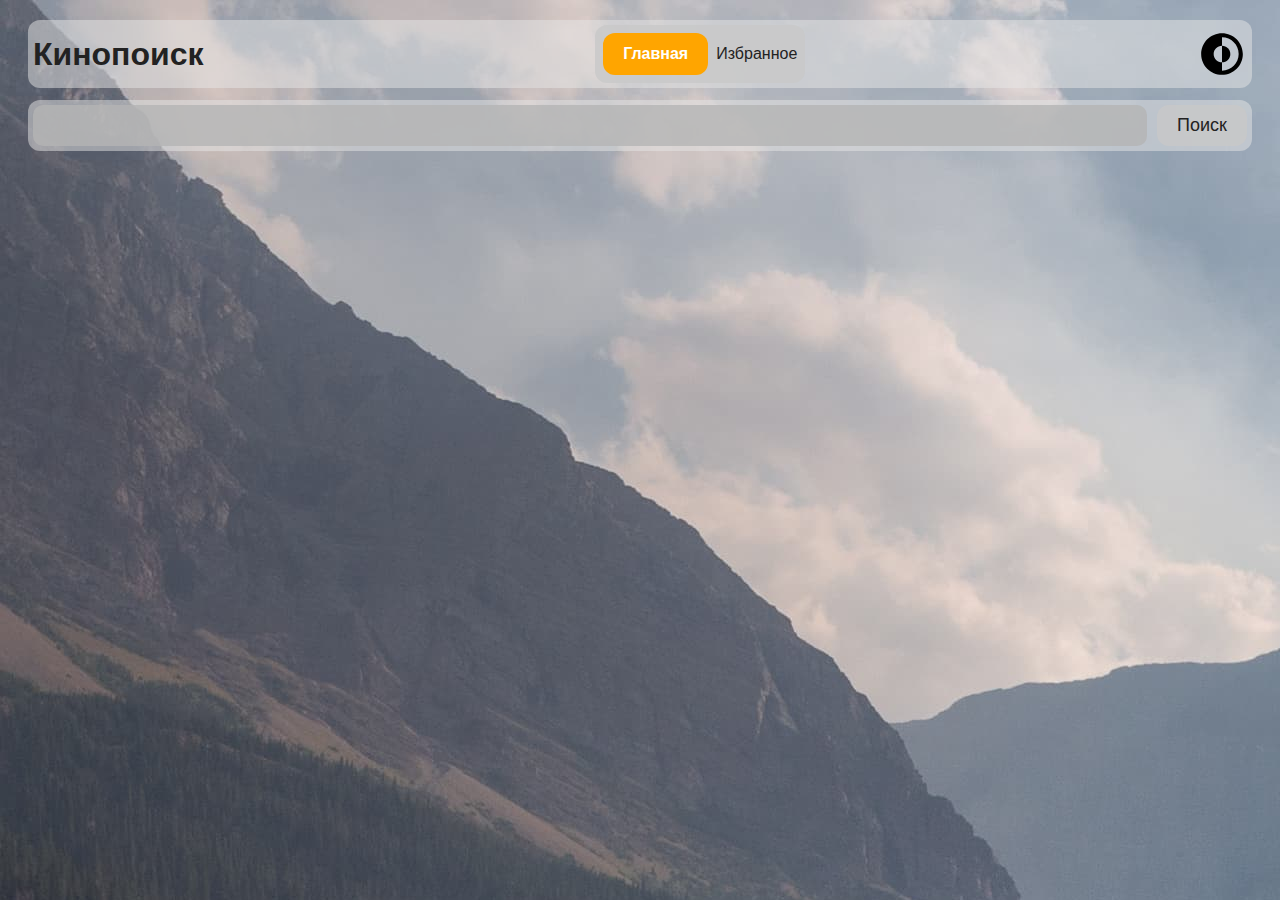
<file: index.html>
<!DOCTYPE html>
<html lang="en">
  <head>
    <meta charset="UTF-8" />
    <meta name="viewport" content="width=device-width, initial-scale=1.0" />
    <title>Kinopoisk</title>
    <link rel="stylesheet" href="./css/style.css" />
    <script src="./js/script.js" defer></script>
  </head>
  <body>
    <header class="rounded">
      <h1>Кинопоиск</h1>
      <nav class="darkBg">
        <a href="./index.html" class="active">Главная</a>
        <a href="./favorite.html">Избранное</a>
      </nav>
      <img src="./img/themeChange.svg" alt="themeChange" id="themeChange" />
    </header>
    <div class="search rounded">
      <input type="search" id="search" />
      <button class="darkBg" id="searchBtn">Поиск</button>
    </div>
    <div class="loader rounded"></div>
    <div class="main rounded">
      <div class="movieTitle darkBg">MIB</div>
      <div class="movie darkBg">
        <div class="movieImg"></div>
        <div class="movieDescription"></div>
      </div>
      <div class="movieTitle darkBg"></div>
      <div class="similarMovies darkBg">
        <div class="similarCard"></div>
      </div>
    </div>
  </body>
</html>
</file>
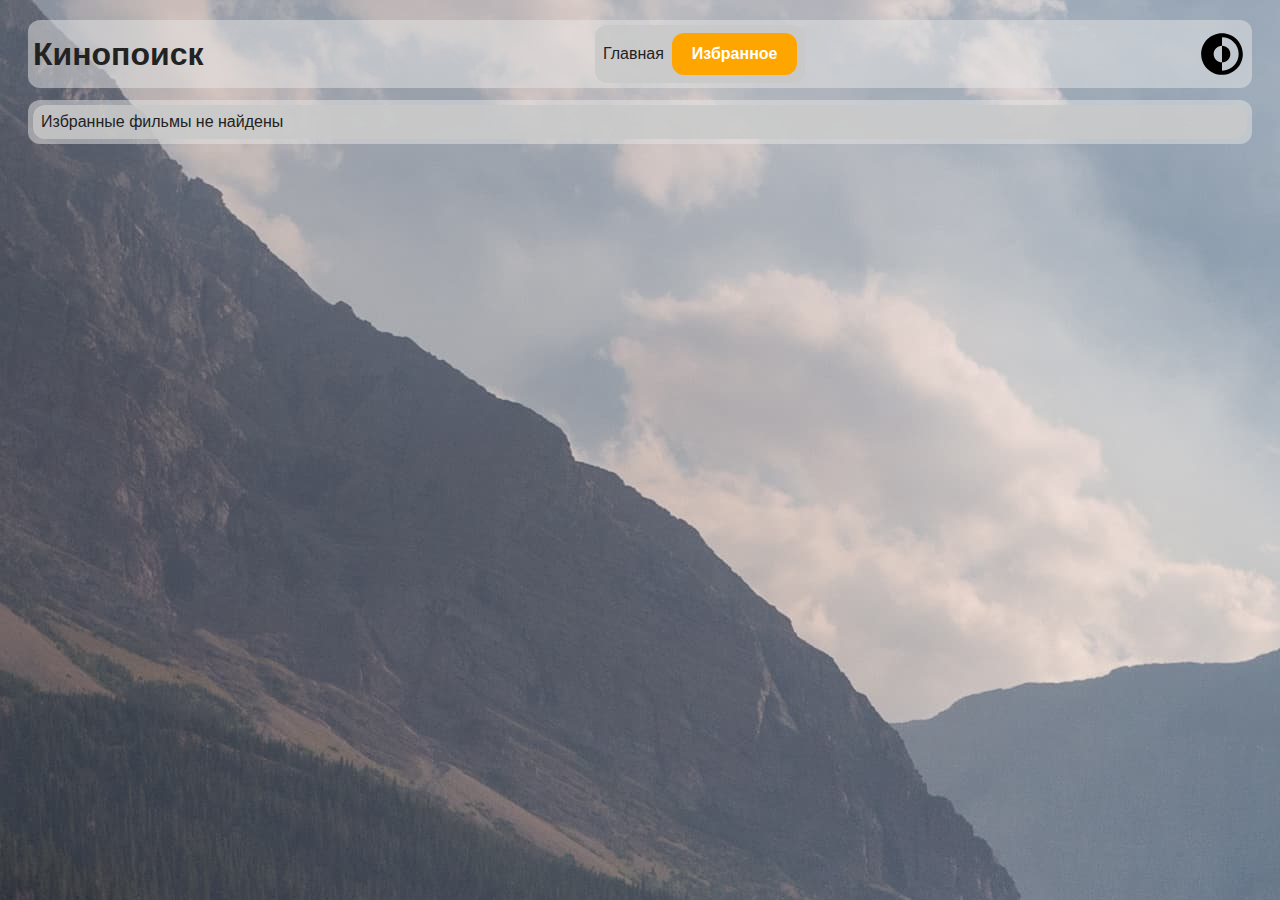
<file: favorite.html>
<!DOCTYPE html>
<html lang="en">
  <head>
    <meta charset="UTF-8" />
    <meta name="viewport" content="width=device-width, initial-scale=1.0" />
    <title>Kinopoisk</title>
    <script src="./js/script.js" defer></script>
    <link rel="stylesheet" href="./css/favorites.css" />
  </head>
  <body>
    <header class="rounded">
      <h1>Кинопоиск</h1>
      <nav class="darkBg">
        <a href="./index.html">Главная</a>
        <a href="./favorite.html" class="active">Избранное</a>
      </nav>
      <img src="./img/themeChange.svg" alt="themeChange" id="themeChange" />
    </header>
    <div class="main rounded">
      <div class="favoriteMovies darkBg"></div>
    </div>
    <script>
      document.addEventListener("DOMContentLoaded", () => {
        displayFavorites();
      });
    </script>
  </body>
</html>
</file>
<file: css/style.css>
* {
  margin: 0;
  padding: 0;
  box-sizing: border-box;
  text-decoration: none;
  font-family: Arial, Helvetica, sans-serif;
  color: #222;
  list-style: none;
}
:root {
  --bgRounded: rgba(230, 230, 230, 0.5);
  --bgDark: rgba(200, 200, 200, 0.8);
}
.rounded {
  padding: 5px;
  margin-bottom: 12px;
  border-radius: 12px;
  background-color: var(--bgRounded);
}
.darkBg {
  padding: 8px;
  border-radius: 12px;
  background-color: var(--bgDark);
}
.active {
  background-color: orange;
  color: white;
  border-radius: 12px;
  font-weight: 700;
  padding: 12px 20px;
}
body {
  min-height: 100vh;
  background-image: url(/img/background.jpg);
  padding: 20px 28px;
  animation: bgAnimation 1000s infinite linear;
}
@keyframes bgAnimation {
  0% {
    background-position: top left;
  }
  25% {
    background-position: top right;
  }
  50% {
    background-position: right bottom;
  }
  75% {
    background-position: bottom left;
  }
  100% {
    background-position: left top;
  }
}
.loader {
  display: none;
  height: 14px;
  --c: no-repeat linear-gradient(#000 0 0);
  background: var(--c), var(--c), #fff;
  background-size: 60% 100%;
  animation: l16 3s infinite;
}
@keyframes l16 {
  0% {
    background-position: -150% 0, -150% 0;
  }
  66% {
    background-position: 250% 0, -150% 0;
  }
  100% {
    background-position: 250% 0, 250% 0;
  }
}
header {
  display: flex;
  justify-content: space-between;
  align-items: center;
}
nav {
  display: flex;
  gap: 8px;
  align-items: center;
}
#themeChange {
  width: 50px;
  height: 50px;
  cursor: pointer;
  transition: all 0.3s linear;
}
.search {
  display: flex;
  gap: 10px;
}
.search input {
  flex-grow: 1;
  border: none;
  border-radius: 10px;
  outline: none;
  padding: 0 10px;
  font-size: 18px;
  background-color: rgba(180, 180, 180, 0.8);
}
#searchBtn {
  font-size: 18px;
  cursor: pointer;
  border: none;
  padding: 10px 20px;
}
.main {
  display: none;
}
.movieTitle {
  display: none;
  text-align: center;
  font-size: 24px;
  margin-bottom: 12px;
}
.movie {
  display: none;
  justify-content: space-between;
  gap: 0 12px;
  margin-bottom: 12px;
}
.movieImg {
  width: 400px;
  height: 600px;
  border-radius: 12px;
  background-image: url(/img/film1.jpg);
  background-position: center;
  background-repeat: no-repeat;
  background-size: cover;
}
.movieDescription {
  flex-grow: 1;
  display: flex;
  flex-direction: column;
  gap: 12px;
}
.desc {
  display: flex;
  color: rgba(73, 60, 60, 0.1);
  padding: 12px;
  border-radius: 12px;
}
.desc p {
  width: 50%;
  font-size: 20px;
  font-weight: bold;
}
.similarMovies {
  display: none;
  grid-template-columns: repeat(4, 1fr);
  gap: 30px 30px;
}
.similarCard {
  background-image: url(/img/film2.jpg);
  background-repeat: no-repeat;
  height: 600px;
  border-radius: 16px;
  background-size: cover;
  background-position: center;
  display: flex;
  align-items: flex-end;
  position: relative;
}
.similarCard p {
  width: 100%;
  color: #fff;
  background-color: rgba(230, 230, 230, 0.3);
  font-size: 24px;
  text-align: center;
  padding: 20px 40px;
  border-radius: 0 0 16px 16px;
}
.similar {
  background-image: url(/img/favBtn.svg);
  width: 60px;
  height: 60px;
  position: absolute;
  top: 20px;
  left: 20px;
  background-color: rgba(230, 230, 230, 0.3);
  background-repeat: no-repeat;
  background-position: center;
  background-size: 50px;
  border-radius: 12px;
  cursor: pointer;
}
.similar:active {
  background-color: white;
}
.dark .rounded {
  background-color: rgba(130, 130, 130, 0.5);
}
.dark .darkBg {
  background-color: rgba(180, 180, 180, 0.8);
}
.dark #themeChange {
  transform: rotate(180deg);
  filter: invert(100%);
}
@media screen and (max-width: 1024px) {
  .similarMovies {
    display: grid;
    grid-template-columns: repeat(3, 1fr);
  }
}
@media screen and (max-width: 768px) {
  .similarMovies {
    display: grid;
    grid-template-columns: repeat(2, 1fr);
  }
}
@media screen and (max-width: 425px) {
  .similarMovies {
    display: grid;
    grid-template-columns: repeat(1, 1fr);
  }
  h1 {
    font-size: 20px;
  }
  nav a {
    font-size: 12px;
  }
  .active {
    padding: 4px 12px;
    border-radius: 8px;
  }
  #themeChange {
    width: 40px;
    height: 40px;
  }
  .search input {
    font-size: 16px;
  }
  #searchBtn {
    font-size: 16px;
  }
  .movie {
    flex-wrap: wrap;
  }
  .movieTitle {
    font-size: 20px;
  }
}
@media screen and (max-width: 375px) {
  .similarMovies {
    display: grid;
    grid-template-columns: repeat(1, 1fr);
  }
  h1 {
    font-size: 16px;
  }
  nav a {
    font-size: 12px;
  }
  .active {
    border-radius: 8px;
  }
  #themeChange {
    width: 40px;
    height: 40px;
  }
  .search input {
    font-size: 12px;
  }
  #searchBtn {
    font-size: 12px;
  }
  .movie {
    flex-wrap: wrap;
  }
  .movieTitle {
    font-size: 18px;
  }
  .desc p {
    font-size: 14px;
  }
  .similar {
    top: 10px;
    left: 10px;
    background-size: 30px;
    width: 50px;
    height: 50px;
  }
}
@media screen and (max-width: 320px) {
  .similarMovies {
    display: grid;
    grid-template-columns: repeat(1, 1fr);
  }
  h1 {
    font-size: 12px;
  }
  nav a {
    font-size: 8px;
  }
  .active {
    border-radius: 6px;
  }
  #themeChange {
    width: 30px;
    height: 30px;
  }
  .search input {
    font-size: 10px;
  }
  #searchBtn {
    font-size: 10px;
  }
  .movie {
    flex-wrap: wrap;
  }
  .movieTitle {
    font-size: 14px;
  }
  .desc p {
    font-size: 12px;
  }
  .similar {
    top: 10px;
    left: 10px;
    background-size: 30px;
    width: 40px;
    height: 40px;
  }
}
</file>
<file: css/favorites.css>
* {
  margin: 0;
  padding: 0;
  box-sizing: border-box;
  text-decoration: none;
  font-family: Arial, Helvetica, sans-serif;
  color: #222;
  list-style: none;
}
:root {
  --bgRounded: rgba(230, 230, 230, 0.5);
  --bgDark: rgba(200, 200, 200, 0.8);
}
.rounded {
  padding: 5px;
  margin-bottom: 12px;
  border-radius: 12px;
  background-color: var(--bgRounded);
}
.darkBg {
  padding: 8px;
  border-radius: 12px;
  background-color: var(--bgDark);
}
.active {
  background-color: orange;
  color: white;
  border-radius: 12px;
  font-weight: 700;
  padding: 12px 20px;
}
body {
  min-height: 100vh;
  background-image: url(/img/background.jpg);
  padding: 20px 28px;
  animation: bgAnimation 1000s infinite linear;
}
@keyframes bgAnimation {
  0% {
    background-position: top left;
  }
  25% {
    background-position: top right;
  }
  50% {
    background-position: right bottom;
  }
  75% {
    background-position: bottom left;
  }
  100% {
    background-position: left top;
  }
}
@keyframes l16 {
  0% {
    background-position: -150% 0, -150% 0;
  }
  66% {
    background-position: 250% 0, -150% 0;
  }
  100% {
    background-position: 250% 0, 250% 0;
  }
}
header {
  display: flex;
  justify-content: space-between;
  align-items: center;
}
nav {
  display: flex;
  gap: 8px;
  padding: 8px;
  align-items: center;
}
#themeChange {
  width: 50px;
  height: 50px;
  cursor: pointer;
  transition: all 0.3s linear;
}
.movieTitle {
  display: none;
  text-align: center;
  font-size: 24px;
  margin-bottom: 12px;
}
.movie {
  display: none;
  justify-content: space-between;
  gap: 0 12px;
  margin-bottom: 12px;
}
.movieImg {
  width: 400px;
  height: 600px;
  border-radius: 12px;
  background-image: url(/img/film1.jpg);
  background-position: center;
  background-repeat: no-repeat;
  background-size: cover;
}
.movieDescription {
  flex-grow: 1;
  display: flex;
  flex-direction: column;
  gap: 12px;
}
.favoriteMovies {
  display: grid;
  grid-template-columns: repeat(4, 1fr);
  gap: 30px 30px;
}
.similarCard {
  background-image: url(/img/film2.jpg);
  background-repeat: no-repeat;
  height: 600px;
  border-radius: 16px;
  background-size: cover;
  background-position: center;
  display: flex;
  align-items: flex-end;
  position: relative;
}
.similarCard p {
  width: 100%;
  color: #fff;
  background-color: rgba(230, 230, 230, 0.3);
  font-size: 24px;
  text-align: center;
  padding: 20px 40px;
  border-radius: 0 0 16px 16px;
}
.similar {
  background-image: url(/img/favBtn.svg);
  width: 60px;
  height: 60px;
  position: absolute;
  top: 20px;
  left: 20px;
  background-color: rgba(230, 230, 230, 0.3);
  background-repeat: no-repeat;
  background-position: center;
  background-size: 50px;
  border-radius: 12px;
  cursor: pointer;
}
.similar .star {
  background-color: white;
}
.dark .rounded {
  background-color: rgba(130, 130, 130, 0.5);
}
.dark .darkBg {
  background-color: rgba(180, 180, 180, 0.8);
}
.dark #themeChange {
  transform: rotate(180deg);
  filter: invert(100%);
}
/* Стили для адаптивности */
@media screen and (max-width: 1024px) {
    .favoriteMovies {
      display: grid;
      grid-template-columns: repeat(3, 1fr);
    }
  }
  @media screen and (max-width: 768px) {
    .favoriteMovies {
      display: grid;
      grid-template-columns: repeat(2, 1fr);
    }
  }
  @media screen and (max-width: 425px) {
    .favoriteMovies {
      display: grid;
      grid-template-columns: repeat(1, 1fr);
    }
    h1 {
      font-size: 20px;
    }
    nav a {
      font-size: 12px;
    }
    .active {
      padding: 4px 12px;
      border-radius: 8px;
    }
    #themeChange {
      width: 40px;
      height: 40px;
    }
    .search input {
      font-size: 16px;
    }
    #searchBtn {
      font-size: 16px;
    }
    .movie {
      flex-wrap: wrap;
    }
    .movieTitle {
      font-size: 20px;
    }
  }
  @media screen and (max-width: 375px) {
    .favoriteMovies {
      display: grid;
      grid-template-columns: repeat(1, 1fr);
    }
    h1 {
      font-size: 16px;
    }
    nav a {
      font-size: 12px;
    }
    .active {
      border-radius: 8px;
    }
    #themeChange {
      width: 40px;
      height: 40px;
    }
    .search input {
      font-size: 12px;
    }
    #searchBtn {
      font-size: 12px;
    }
    .movie {
      flex-wrap: wrap;
    }
    .movieTitle {
      font-size: 18px;
    }
    .desc p {
      font-size: 14px;
    }
    .similar {
      top: 10px;
      left: 10px;
      background-size: 30px;
      width: 50px;
      height: 50px;
    }
  }
  @media screen and (max-width: 320px) {
    .favoriteMovies {
      display: grid;
      grid-template-columns: repeat(1, 1fr);
    }
    h1 {
      font-size: 12px;
    }
    nav a {
      font-size: 8px;
    }
    .active {
      border-radius: 6px;
    }
    #themeChange {
      width: 30px;
      height: 30px;
    }
    .search input {
      font-size: 10px;
    }
    #searchBtn {
      font-size: 10px;
    }
    .movie {
      flex-wrap: wrap;
    }
    .movieTitle {
      font-size: 14px;
    }
    .desc p {
      font-size: 12px;
    }
    .similar {
      top: 10px;
      left: 10px;
      background-size: 30px;
      width: 40px;
      height: 40px;
    }
  }
</file>
